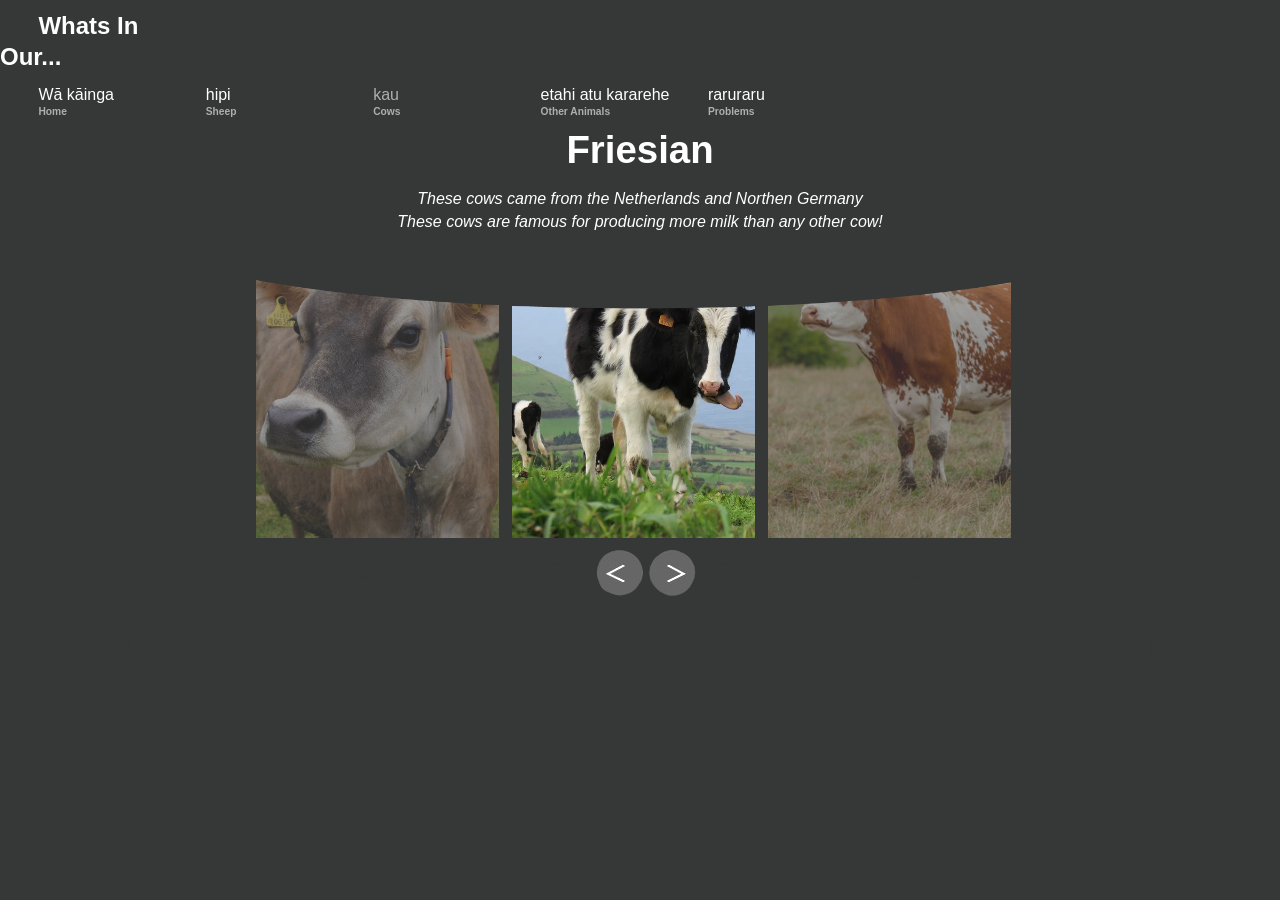
<file: farm/cows.html>
<!DOCTYPE html>
<html lang="en">
  <head>
    <title>What's In Our Farms</title>
	<link rel="stylesheet" href="css/style-sheep.css">
    <meta charset="UTF-8" />
    <meta
      name="description"
      content="Farm-animals"
    />
	
    <meta name="author" content="Jessica Lovell" />
    <meta name="viewport" content="width=device-width, initial-scale=1.0" />
  </head>
  
  
  <body>
  	<nav>
		<h2><a href="../index.html#footer">Whats In Our...</a> <br></h2>
		<div class="nav1">
			<div class="home">
					<a href="index-farm.html">Wā kāinga</a> <br>
					<h3>Home</h3>
			</div>
			<div class="Sheep">
					<a href="index-sheep-3D.html">hipi</a> <br>
					<h3>Sheep</h3>
			</div>
			<div class="cow">
					<a href="cows.html" class="activepage">kau</a> <br>
					<h3>Cows</h3>
			</div>
			<div class="Other">
					<a href="other.html">etahi atu kararehe</a> <br>
					<h3>Other Animals</h3>
			</div>
			
			<div class="kaitiaki">
					<a href="guardian.html">raruraru</a> <br>
					<h3>Problems</h3>
			</div>
		</div>
	</nav>
	
		
	<div class="mobile"> 
		<h2><a href="../index.html#footer"> Whats In Our... </a> </h2>
	</div>
	<div class="dropdown" style="float:right;">
		  <button class="dropbtn">☰</button>
		  <div class="dropdown-content">
			<div class="home">
					<a href="index-farm.html"> Wā kāinga </a> <br>
					<h3>Home</h3>
			</div>
			<div class="Sheep">
					<a href="index-sheep-3D.html">hipi</a> <br>
					<h3>Sheep</h3>
			</div>
			<div class="cow">
					<a href="cows.html "class="activepage">kau</a> 
					<h3>Cows</h3>
			</div>
			<div class="Other">
					<a href="other.html">etahi atu kararehe</a> 
					<h3>Other Animals</h3>
			</div>
			
			<div class="kaitiaki">
					<a href="guardian.html">raruraru</a>
					<h3>Problems</h3>
			</div>
		  </div>
	</div>

	<div class="circles"> 
		<img src="images/circles1.png" alt="circles">
	</div>
	<div class="left-image">
		<img id="left-image" src="images/cow1.jpg" alt="left-image">
		<div class="image-tint"></div>
	</div>
	<div class="middle-image">
		<img id="middle-image" src="images/cow2.webp" alt="middle-image">
	</div>
	<div class="right-image">
		<img id="right-image" src="images/cow3.jpg" alt="right-image">
		<div class="image-tint"></div>
	</div>
	
	<div class="left-arrow" onclick="previousImage()">
		<img id="left-arrow" src="images/button-left.png" alt="left arrow">
	</div>
	
	<div class="right-arrow" onclick="nextImage()">
		<img id="right-arrow" src="images/button-right.png" alt="right arrow">
	</div>
	
	<div class="title"> <h4 id="main-title"> </h4> </div>
	<div class="p">
		<p id="sub-title"> </p> <p id="sub-title2">  </p>
	</div>

	<script src="javascript/cow.js"></script>
   </body>
</html>
</file>
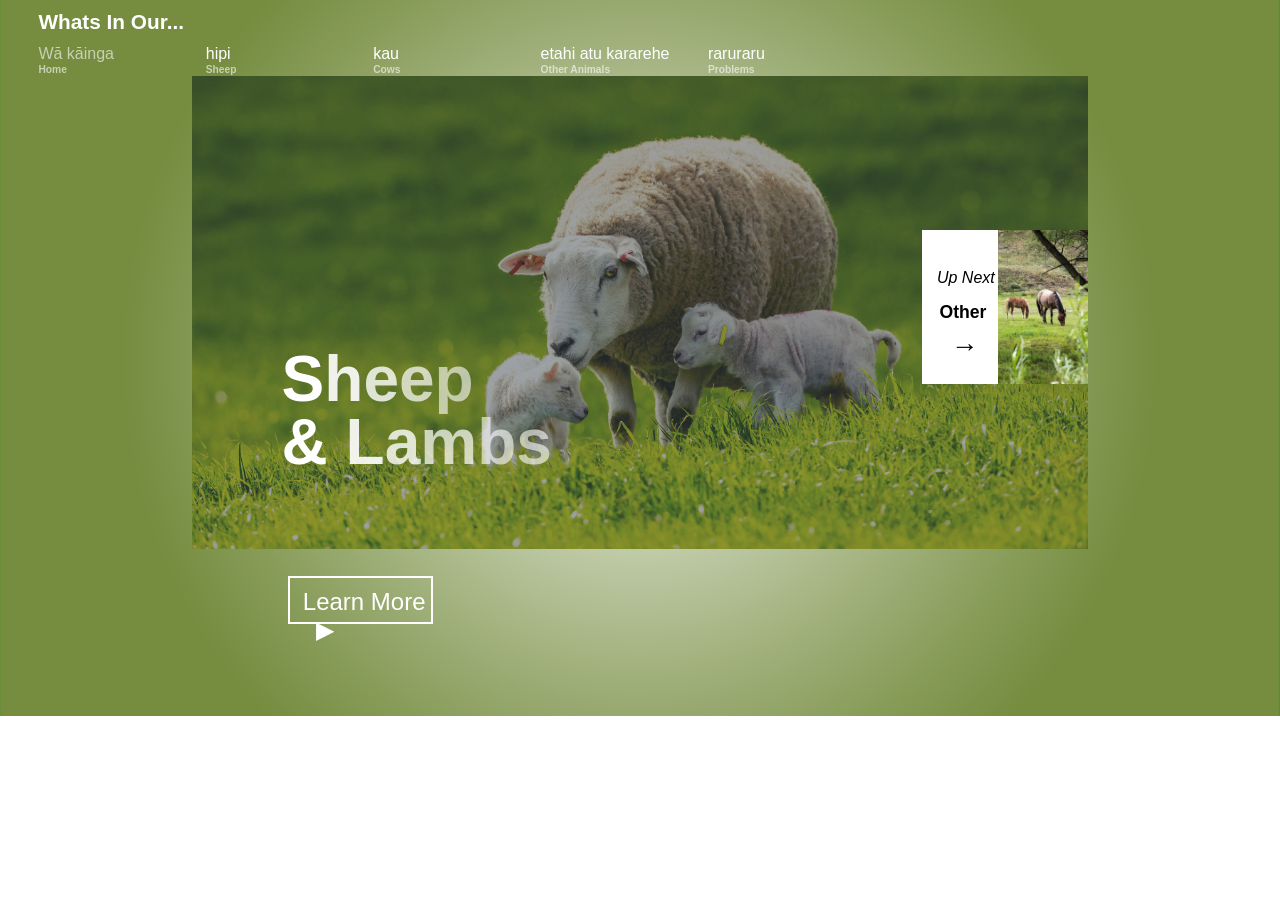
<file: farm/index-farm.html>
<!DOCTYPE html>
<html lang="en">
  <head>
    <title>What's In Our Farms</title>
	<link rel="stylesheet" href="css/style.css">
    <meta charset="UTF-8" />
    <meta
      name="description"
      content="Farm-animals, bird, trees, rivers"
    />
	
    <meta name="author" content="Jessica Lovell" />
    <meta name="viewport" content="width=device-width, initial-scale=1.0" />
  </head>
  
   <body>
  	<nav>
		<div class="what"> <a href="../index.html#footer"> Whats In Our... </a> </div>
		<div class="nav1">
			<div class="home">
					<a href="index-farm.html"class="activepage"> Wā kāinga </a> <br>
					<h5>Home</h5>
			</div>
			<div class="Sheep">
					<a href="index-sheep-3D.html">hipi</a> <br>
					<h5>Sheep</h5>
			</div>
			<div class="cow">
					<a href="cows.html">kau</a> 
					<h5>Cows</h5>
			</div>
			<div class="Other">
					<a href="other.html">etahi atu kararehe</a> 
					<h5>Other Animals</h5>
			</div>
			
			<div class="kaitiaki">
					<a href="guardian.html">raruraru</a>
					<h5>Problems</h5>
			</div>
		</div>
	</nav>
	
	<div class="mobile"> 
		<a href="../index.html#footer"> Whats In Our... </a> 
	</div>
	<div class="dropdown" style="float:right;">
		  <button class="dropbtn">☰</button>
		  <div class="dropdown-content">
			<div class="home">
					<a href="index-farm.html"class="activepage"> Wā kāinga </a> <br>
					<h5>Home</h5>
			</div>
			<div class="Sheep">
					<a href="index-sheep-3D.html">hipi</a> <br>
					<h5>Sheep</h5>
			</div>
			<div class="cow">
					<a href="cows.html">kau</a> 
					<h5>Cows</h5>
			</div>
			<div class="Other">
					<a href="other.html">etahi atu kararehe</a> 
					<h5>Other Animals</h5>
			</div>
			
			<div class="kaitiaki">
					<a href="guardian.html">raruraru</a>
					<h5>Problems</h5>
			</div>
		  </div>
	</div>
   <!-- --------------------BODY------------------ -->
  <body>
  
  <!-- ---------gradients----------- -->
	<div class="gradient-sheep-container">
		<img id="gradient" src="images/gradient-sheep.png" alt="green gradient">
	</div>
	
   <!-- ---------images----------- -->
	<div class="sheep-container">
		<img id="main-image" src="images/sheep.jpg" alt="image of sheep with its lambs">
		<div class="image-tint"></div>
	</div>



	
  <!-- ---------titles----------- -->
  	<div class="h1-container">
		<h1 id= "main-title">  S<o9>h</o9><o8>e</o8><o7>e</o7><o6>p</o6> </h1> 
		<h2 id= "sub-title"> &<o9> L</o9><o8>a</o8><o7>m</o7><o6>bs</o6> </h2>
	</div>

  <!-- ---------box----------- -->

		<div class="learn-box"> 
		<a id="change" href="index-sheep-3D.html">
			<h3> Learn More   &nbsp;   &#9654; </h3>
		</div>
		
	</a>
	
	<div class="next-box"> 
		<p> Up Next </P>
		<h4 id="next-text"> Other </h4>
		
		<div onclick="nextImage()" id="arrow" class="arrow">  &#8594;  </div>
		
	</div>
	<div class="horse-container">
		<img id="next-img" src="images/horse.jpg" alt="image of horses">
	</div>
	
	<script src="javascript/script.js"></script>
  </body>
 </html>
</file>
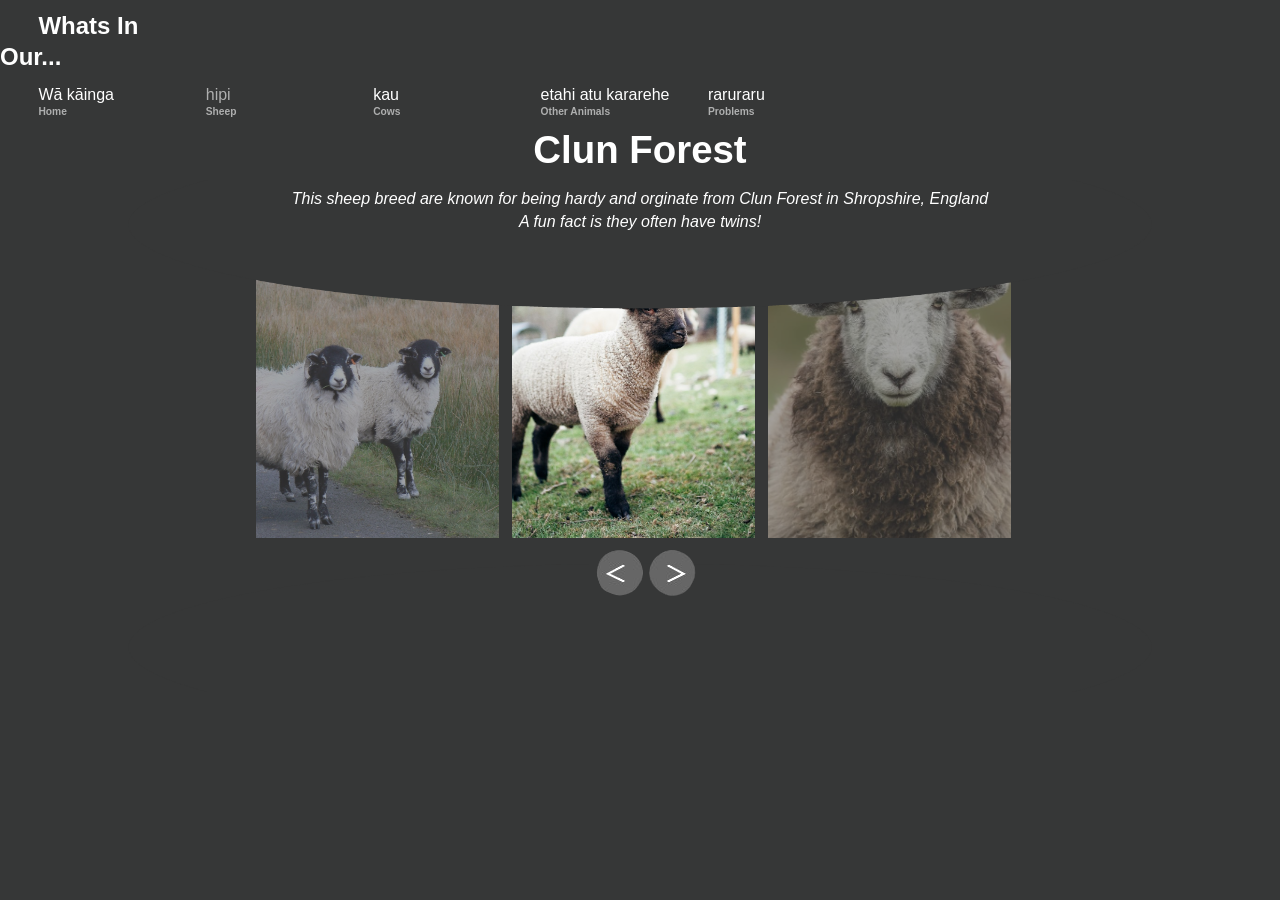
<file: farm/index-sheep-3D.html>
<!DOCTYPE html>
<html lang="en">
  <head>
    <title>What's In Our Farms</title>
	<link rel="stylesheet" href="css/style-sheep.css">
    <meta charset="UTF-8" />
    <meta
      name="description"
      content="Farm-animals"
    />
	
    <meta name="author" content="Jessica Lovell" />
    <meta name="viewport" content="width=device-width, initial-scale=1.0" />
  </head>
  
  
  <body>
  	<nav>
		<h2><a href="../index.html#footer"> Whats In Our... </a> </h2>
		<div class="nav1">
			<div class="home">
					<a href="index-farm.html"> Wā kāinga </a> <br>
					<h3>Home</h3>
			</div>
			<div class="Sheep">
					<a href="index-sheep-3D.html"class="activepage">hipi</a> <br>
					<h3>Sheep</h3>
			</div>
			<div class="cow">
					<a href="cows.html">kau</a> 
					<h3>Cows</h3>
			</div>
			<div class="Other">
					<a href="other.html">etahi atu kararehe</a> 
					<h3>Other Animals</h3>
			</div>
			
			<div class="kaitiaki">
					<a href="guardian.html">raruraru</a>
					<h3>Problems</h3>
			</div>
		</div>
	</nav>
	
	<div class="mobile"> 
		<h2><a href="../index.html#footer"> Whats In Our... </a> </h2>
	</div>
	<div class="dropdown" style="float:right;">
		  <button class="dropbtn">☰</button>
		  <div class="dropdown-content">
			<div class="home">
					<a href="index-farm.html"> Wā kāinga </a> <br>
					<h3>Home</h3>
			</div>
			<div class="Sheep">
					<a href="index-sheep-3D.html"class="activepage">hipi</a> <br>
					<h3>Sheep</h3>
			</div>
			<div class="cow">
					<a href="cows.html">kau</a> 
					<h3>Cows</h3>
			</div>
			<div class="Other">
					<a href="other.html">etahi atu kararehe</a> 
					<h3>Other Animals</h3>
			</div>
			
			<div class="kaitiaki">
					<a href="guardian.html">raruraru</a>
					<h3>Problems</h3>
			</div>
		  </div>
	</div>

	<div class="circles"> 
		<img src="images/circles1.png" alt="circles">
	</div>
	<div class="left-image">
		<img id="left-image" src="images/sheep1.jpg" alt="left-image">
		<div class="image-tint"></div>
	</div>
	<div class="middle-image">
		<img id="middle-image" src="images/sheep2.jpeg" alt="middle-image">
	</div>
	<div class="right-image">
		<img id="right-image" src="images/sheep3.jpg" alt="right-image">
		<div class="image-tint"></div>
	</div>
	
	<div class="left-arrow" onclick="previousImage()">
		<img id="left-arrow" src="images/button-left.png" alt="left arrow">
	</div>
	
	<div class="right-arrow" onclick="nextImage()">
		<img id="right-arrow" src="images/button-right.png" alt="right arrow">
	</div>
	
	<div class="title"> <h4 id="main-title"> Clun Forest Lamb </h4> </div>
	<div class="p">
		<p id="sub-title"> This sheep breed are known for being hardy and orginate from Clun Forest in Shropshire, England. </p> <p id="sub-title2"> A fun fact is they often have twins! </p>
	</div>

	<script src="javascript/scriptsheep.js"></script>
   </body>
</html>
</file>
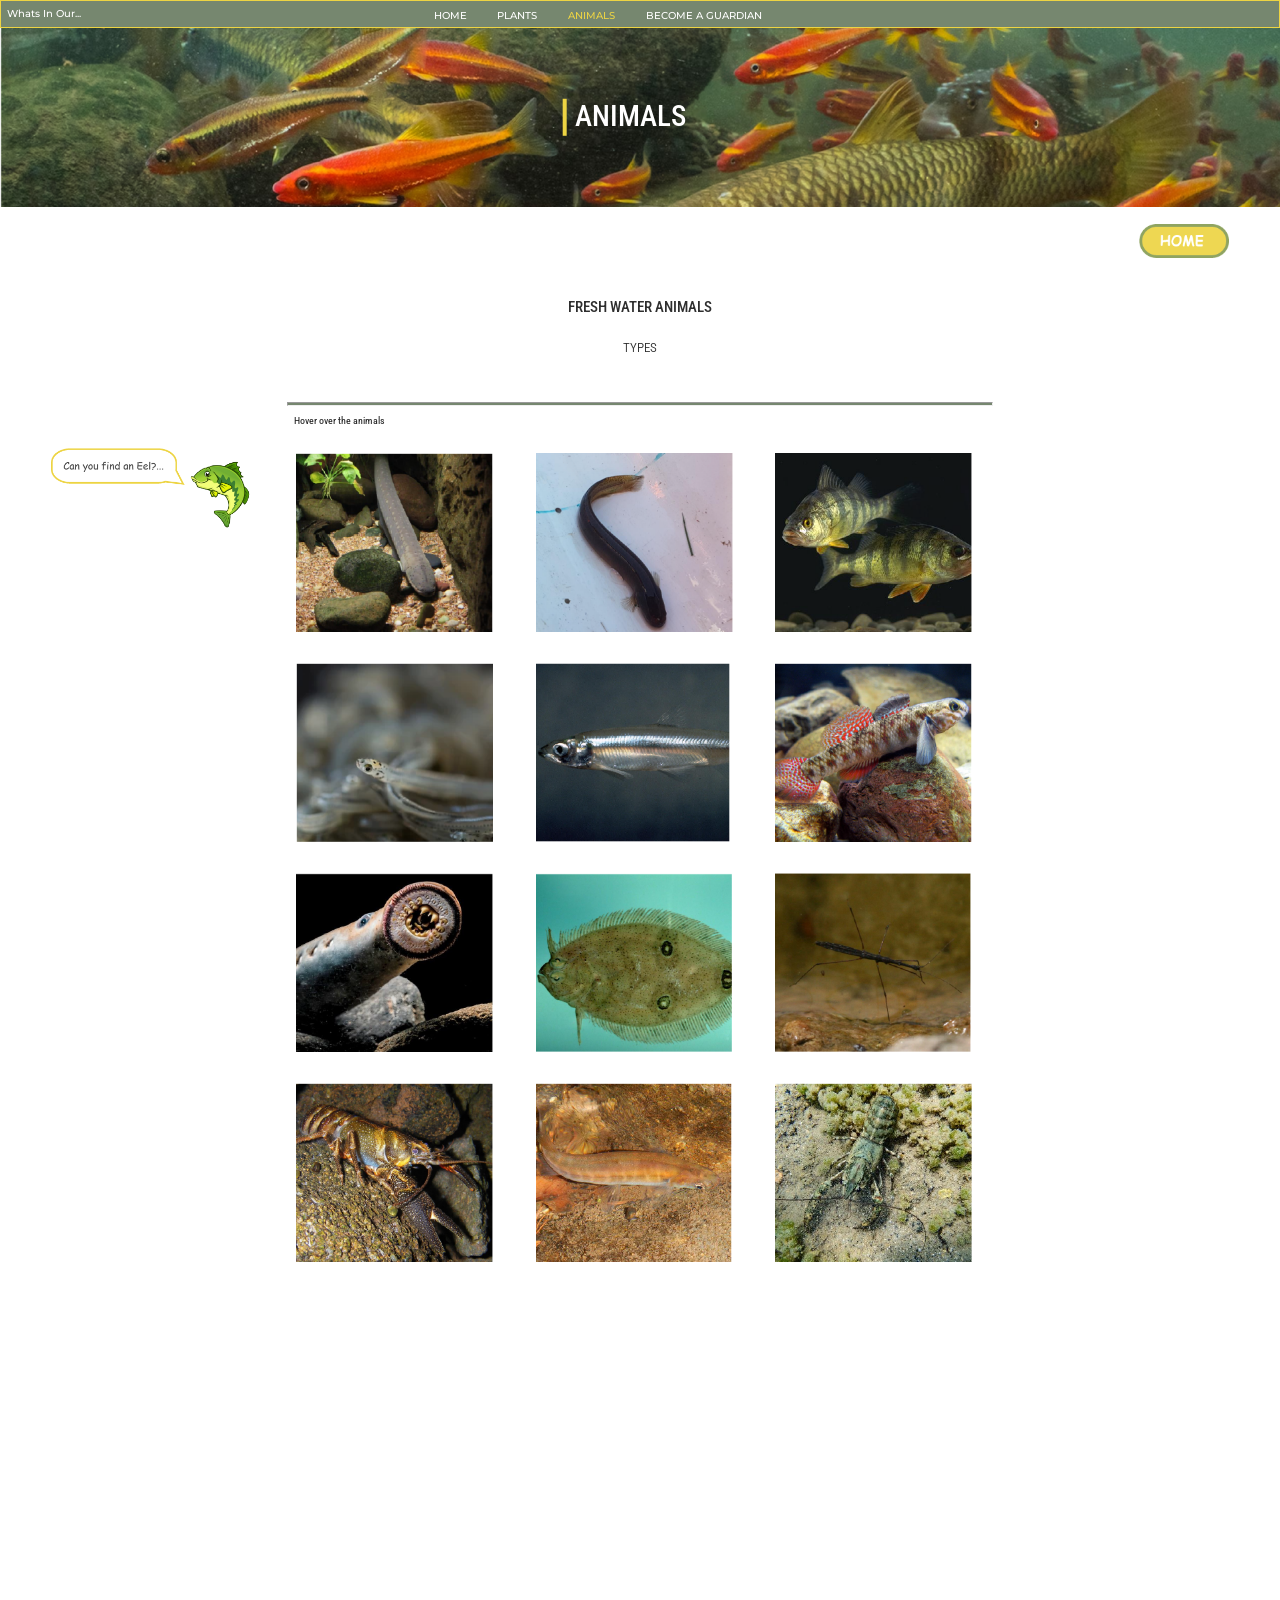
<file: river/animals.html>
<!DOCTYPE html>

<html lang="en">
  <head>
    <title>Animals</title>
	<link rel="stylesheet" href="css/plants.css">
    <meta charset="UTF-8" />
    <meta
      name="description"
      content="This site will tell you all about whats in your local rivers and how you can protect them"
    />
    <meta
      name="keywords"
      content="New Zealand, fish, freshwater life, rivers, guardian"
    />
    <meta name="author" content="Jessica Lovell" />
    <meta name="viewport" content="width=device-width, initial-scale=1.0" />
  </head>
  <body>
     <nav>
      <h3><a href="../index.html#footer"> Whats In Our... </a></h3>
      <div class="navbar">
        <ul class="nav__links">
          <li><a href="index.html">HOME</a></li>
			<li><a href="plants.html">PLANTS</a></li>
			<li><a href="animals.html"class="activepage1">ANIMALS</a></li>
			<li><a href="guardian.html">BECOME A GUARDIAN</a></li>
        </ul>
      </div>
      <h4></h4>
    </nav>
		<header>
			<div class="image-container">
            <img src="images/header/animaledit.png" alt="plants" class="headerimg">
            <div class="overlay-text"><div class="vl"></div<h6>ANIMALS</h6></div></div>
		</header>
		<a href="index.html"><img src="images/header/homebutton.png" alt="index.html" class="center"></a>
		<div class="subtitle">
			<h1>FRESH WATER ANIMALS</h1>
			<h5>TYPES</h5>
			<hr>
			<div class= "text1"> Hover over the animals
			</div>
		</div>
				<img src="images/animals/game2.png" class="game">
<div class="grid">
	<div class="image-container">
		<img src="images/animals/edit1.png" alt="Image 1">
			<div class="image-overlay">
				<h2>COMMON NAME:</h2> <p> Eel</p>  
				<h2>MAORI NAME:</h2> <p> Tuna </p> 
				<h2>COOL FACTS:</h2> <p> Eels actually have</p> <h6>terrible eyesight</h6><p> you found me! :) </p>
			</div>
	</div>
	<div class="image-container">
		<img src="images/animals/edit2.png" alt="Image 2">
			<div class="image-overlay">
				<h2>COMMON NAME:</h2> <p> Mudfish </p>  
				<h2>MAORI NAME:</h2> <p> hauhau </p> 
				<h2>COOL FACTS:</h2> <p> Some mudfish have</p> <h6>gold flecks along its body </h6>
			</div>
	</div>
	<div class="image-container">
		<img src="images/animals/edit3.png" alt="Image 3">
			<div class="image-overlay">
				<h2>COMMON NAME:</h2> <p> Perch </p>  
				<h2>MAORI NAME:</h2> <p> Pūaihakarua </p> 
				<h2>COOL FACTS:</h2> <p> Female Perch tend to</p> <h6>live longer, grow faster and bigger! </h6>
			</div>
	</div>
	<div class="image-container">
		<img src="images/animals/edit4.png" alt="Image 4">
			<div class="image-overlay">
 				<h2>COMMON NAME:</h2> <p> Whitebait </p>  
				<h2>MAORI NAME:</h2> <p> Inanga </p> 
				<h2>COOL FACTS:</h2> <p> Whitebait are known </p> <h6>to be a delicacy in New Zealand </h6>
			</div>
	</div>
		<div class="image-container">
		<img src="images/animals/edit5.png" alt="Image 5">
			<div class="image-overlay">
				<h2>COMMON NAME:</h2> <p> Smelt </p>  
				<h2>MAORI NAME:</h2> <p> Toitoi</p> 
				<h2>COOL FACTS:</h2> <p> Smelt fish when eaten</p> <h6>provide lots of health benefits  </h6>
			</div>
	</div>
	<div class="image-container">
		<img src="images/animals/edit6.png" alt="Image 6">
			<div class="image-overlay">
				<h2>COMMON NAME:</h2> <p> Bullies </p>  
				<h2>MAORI NAME:</h2> <p> Pōrohe </p> 
				<h2>COOL FACTS:</h2> <p> Bullies are very good</p> <h6>at camouflaging and only seen when moving quickly in shallow waters </h6>
			</div>
	</div>
	<div class="image-container">
		<img src="images/animals/edit7.png" alt="Image 7">
			<div class="image-overlay">
				<h2>COMMON NAME:</h2> <p> Lamprey </p>  
				<h2>MAORI NAME:</h2> <p> Piharau </p> 
				<h2>COOL FACTS:</h2> <p> Lamprey's have no jaw</p> <h6>or any other bone structure as they are made mostly of cartilage</h6>
			</div>
	</div>
	<div class="image-container">
		<img src="images/animals/edit8.png" alt="Image 8">
			<div class="image-overlay">
				<h2>COMMON NAME:</h2> <p> Flounder </p>  
				<h2>MAORI NAME:</h2> <p> Patiki </p> 
				<h2>COOL FACTS:</h2> <p>Flounder have a flat</p> <h6>body which allows them to blend in with the river floor</h6>
			</div>
	</div>
			<div class="image-container">
		<img src="images/animals/edit9.png" alt="Image 9">
			<div class="image-overlay">
				<h2>COMMON NAME:</h2> <p> Hydrometra </p>  
				<h2>MAORI NAME:</h2> <p> none </p> 
				<h2>COOL FACTS:</h2> <p>They have velvety hairs </p> <h6>on their feet allowing them to glide on water</h6>
			</div>
	</div>
	<div class="image-container">
		<img src="images/animals/edit10.png" alt="Image 10">
			<div class="image-overlay">
				<h2>COMMON NAME:</h2> <p> Crayfish </p>  
				<h2>MAORI NAME:</h2> <p> Kōura </p> 
				<h2>COOL FACTS:</h2> <p>Crayfish can't walk </p> <h6>backwards</h6>
			</div>
	</div>
	<div class="image-container">
		<img src="images/animals/edit11.png" alt="Image 11">
			<div class="image-overlay">
				<h2>COMMON NAME:</h2> <p> Cockabully </p>  
				<h2>MAORI NAME:</h2> <p> Giant kōkopu </p> 
				<h2>COOL FACTS:</h2> <p>The oldest Giant kōkopu</p> <h6>lived to be between 21-27 years old</h6>
			</div>
	</div>
	<div class="image-container">
		<img src="images/animals/edit12.png" alt="Image 12">
			<div class="image-overlay">
				<h2>COMMON NAME:</h2> <p>Paranephrops </p>  
				<h2>MAORI NAME:</h2> <p> Kōura </p> 
				<h2>COOL FACTS:</h2> <p>They often wave</p> <h6>their claws</h6>
			</div>
	</div>
</div>

  </body>
</html>
</file>
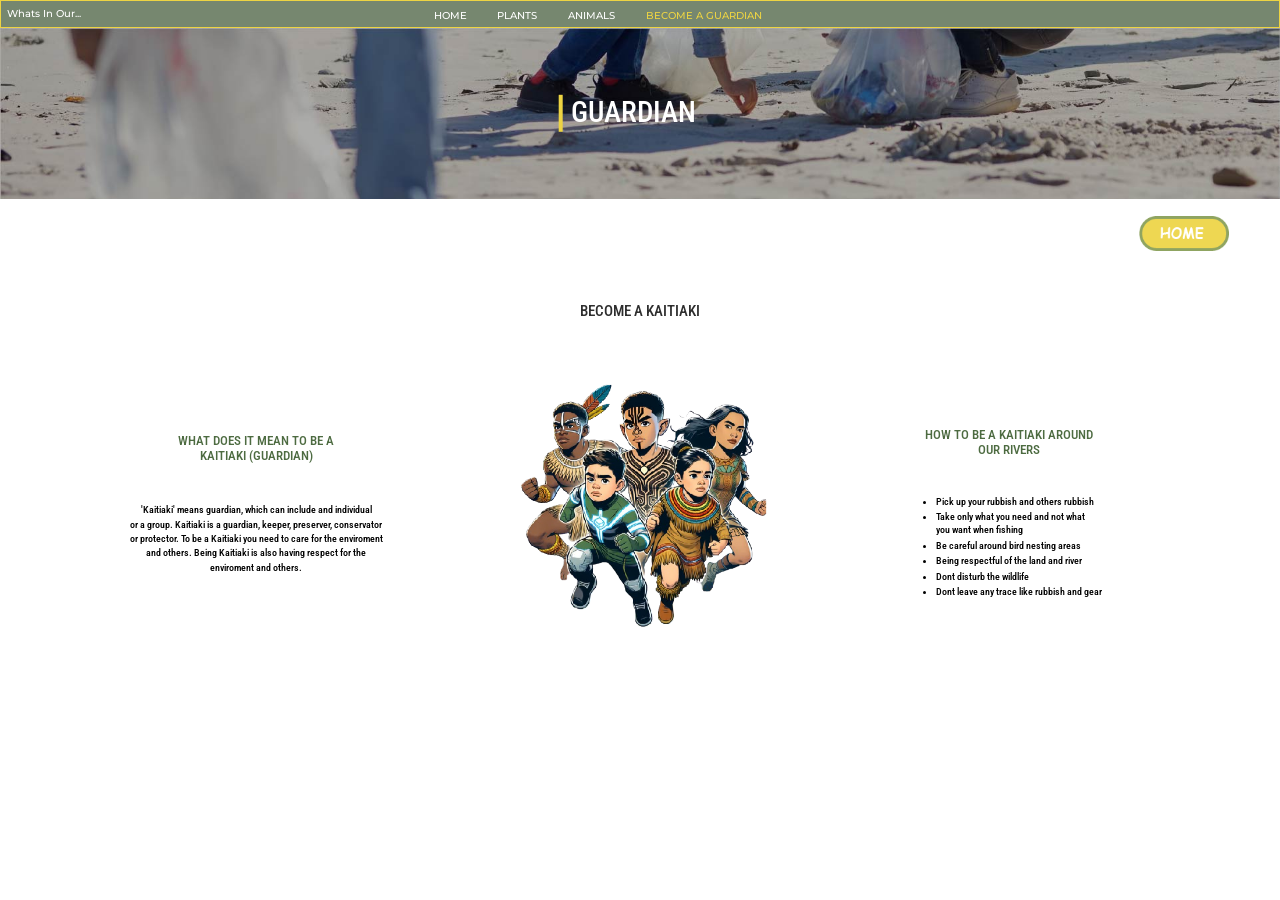
<file: river/guardian.html>
<!DOCTYPE html>

<html lang="en">
  <head>
    <title>Guardian</title>
	<link rel="stylesheet" href="css/guardian.css">
    <meta charset="UTF-8" />
    <meta
      name="description"
      content="This site will tell you all about whats in your local rivers and how you can protect them"
    />
    <meta
      name="keywords"
      content="New Zealand, fish, freshwater life, rivers, guardian"
    />
    <meta name="author" content="Jessica Lovell" />
    <meta name="viewport" content="width=device-width, initial-scale=1.0" />
  </head>
  <body>
     <nav>
      <h3><a href="../index.html#footer"> Whats In Our... </a></h3>
      <div class="navbar">
        <ul class="nav__links">
          <li><a href="index.html">HOME</a></li>
			<li><a href="plants.html">PLANTS</a></li>
			<li><a href="animals.html">ANIMALS</a></li>
			<li><a href="guardian.html"class="activepage">BECOME A GUARDIAN</a></li>
        </ul>
      </div>
      <h4></h4>
    </nav>
		<header>
			<div class="image-container">
            <img src="images/header/guardian2edit.jpg" alt="plants" class="headerimg3">
            <div class="overlay-text"><div class="vl"></div<h6>GUARDIAN</h6></div></div>
		</header>
			<a href="index.html"><img src="images/header/homebutton.png" alt="index.html" class="center"></a>
	<div id="subtitle">
        <h1>BECOME A KAITIAKI</h1>
     </div>
	 <div class= "entire">
		<div class= "left">
		<h2>WHAT DOES IT MEAN TO BE A <br> KAITIAKI (GUARDIAN) </h2>
		<p>'Kaitiaki' means guardian, which can include and individual <br> or a group. Kaitiaki is a  guardian, keeper, preserver, conservator 
				<br> or protector. To be a Kaitiaki you need to care for the enviroment <br> and others. Being Kaitiaki is also having respect for 
				the <br> enviroment and others.</p>
	
		</div>
		<div class= "middle">
	
			<img src="images/become a guardian/image1.png" alt="guaridans" class="img">
	
		</div>
		<div class= "right">
			<h6>HOW TO BE A KAITIAKI AROUND <br> OUR RIVERS </h6>
				<ul class="list">
					<li>Pick up your rubbish and others rubbish</li>
					<li>Take only what you need and not what <br> you want when fishing</li>
					<li>Be careful around bird nesting areas</li>
					<li>Being respectful of the land and river </li> 
					<li> Dont disturb the wildlife </li> 
					<li> Dont leave any trace like rubbish and gear </li>
				</ul>
	
	
		</div>
	</div>
</file>
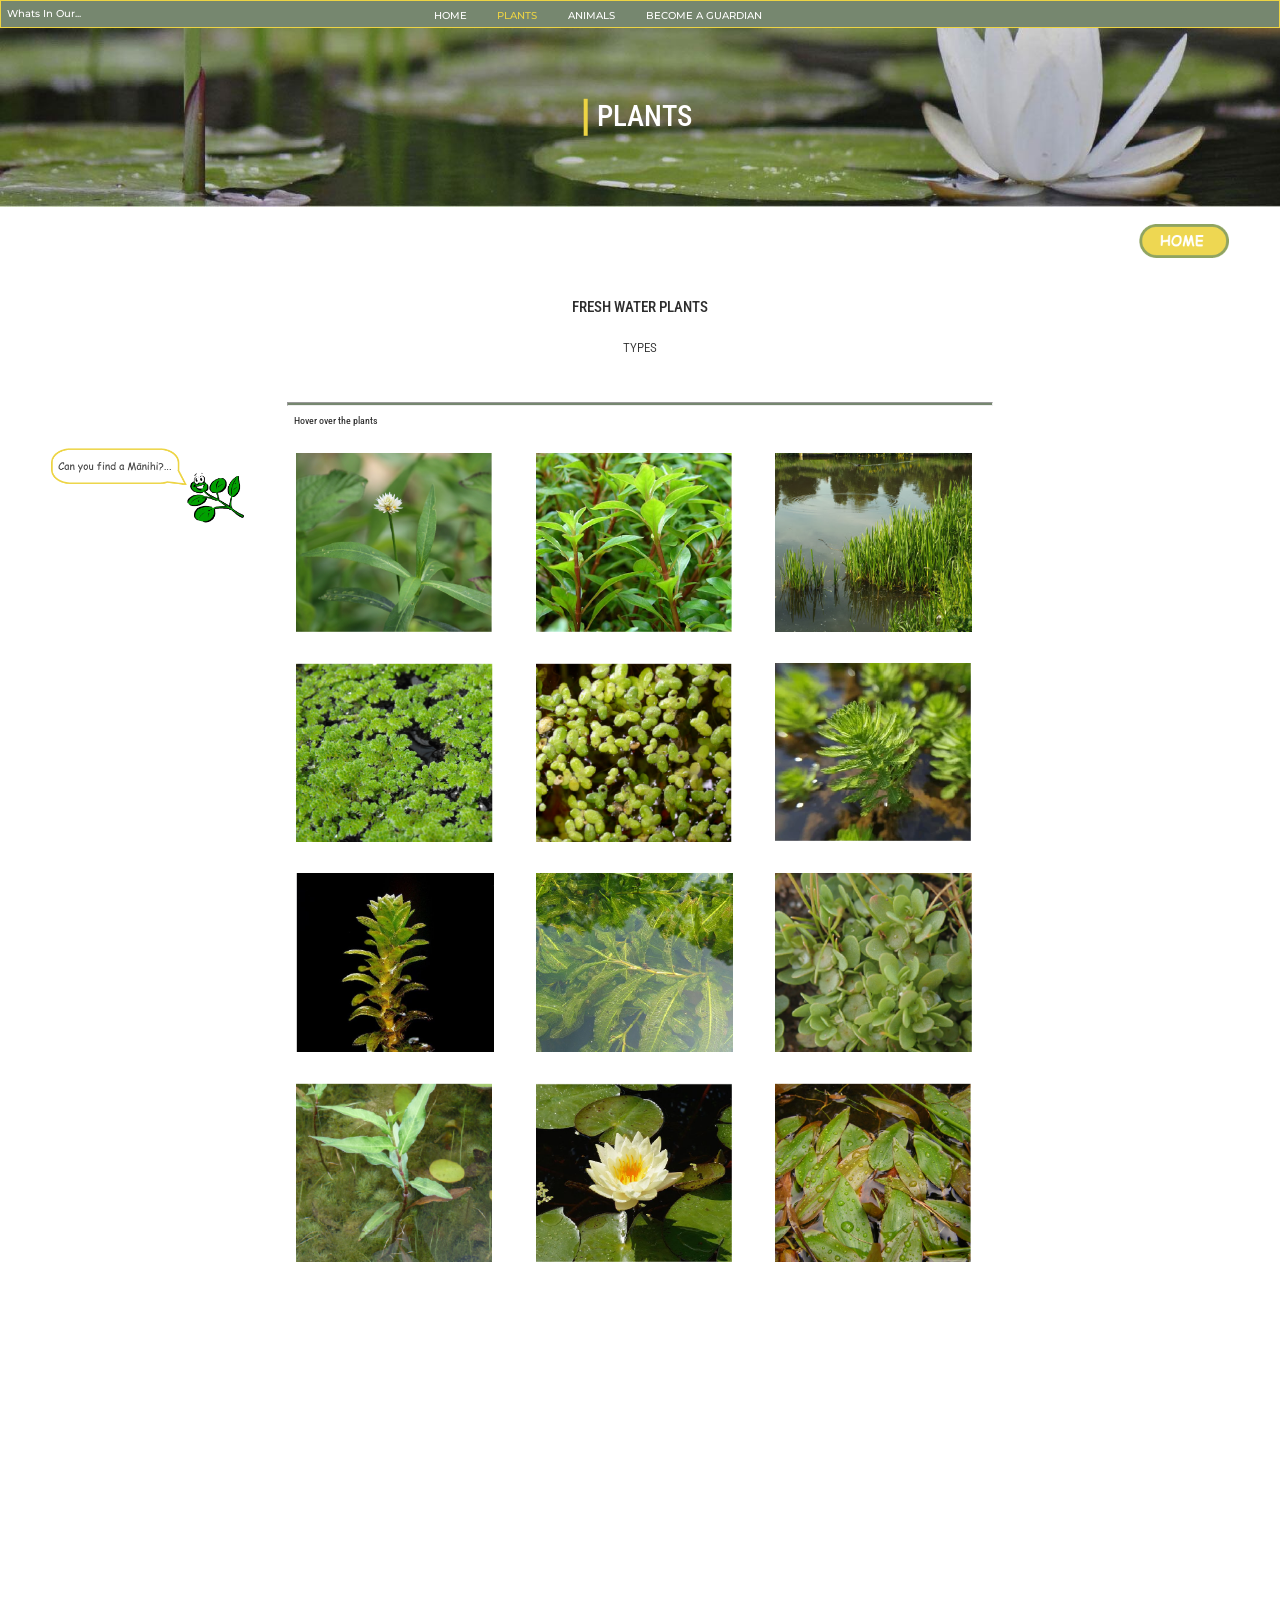
<file: river/plants.html>
<!DOCTYPE html>

<html lang="en">
  <head>
    <title>Plants</title>
	<link rel="stylesheet" href="css/plants.css">
    <meta charset="UTF-8" />
    <meta
      name="description"
      content="This site will tell you all about whats in your local rivers and how you can protect them"
    />
    <meta
      name="keywords"
      content="New Zealand, fish, freshwater life, rivers, guardian"
    />
    <meta name="author" content="Jessica Lovell" />
    <meta name="viewport" content="width=device-width, initial-scale=1.0" />
  </head>
  <body>
     <nav>
      <h3><a href="../index.html#footer"> Whats In Our... </a></h3>
      <div class="navbar">
        <ul class="nav__links">
          <li><a href="index.html">HOME</a></li>
			<li><a href="plants.html" class="activepage">PLANTS</a></li>
			<li><a href="animals.html">ANIMALS</a></li>
			<li><a href="guardian.html">BECOME A GUARDIAN</a></li>
        </ul>
      </div>
      <h4> </h4>
    </nav>
		<header>
			<div class="image-container">
            <img src="images/header/plantheader9.jpg" alt="plants" class="headerimg">
            <div class="overlay-text"><div class="vl"></div<h6>PLANTS</h6></div></div></div>
		</header>
	
	<a href="index.html"><img src="images/header/homebutton.png" alt="index.html" class="center"></a>
	
		<div class="subtitle">
			<h1>FRESH WATER PLANTS</h1>
			<h5>TYPES</h5>
			<hr>
			<div class= "text1"> Hover over the plants
			</div>
		</div>
		<img src="images/plants/game1.png" class="game" alt="game">
<div class="grid">
	<div class="image-container">
		<img src="images/plants/edit1.png" alt="Image 1">
			<div class="image-overlay">
				<h2>COMMON NAME:</h2> <p> Alligator weed </p>  
				<h2>MAORI NAME:</h2> <p> Rākau Pākeha </p> 
				<h2>COOL FACTS:</h2> <p> One of the worlds</p> <h6>most damaging weed</h6>
			</div>
	</div>
	<div class="image-container">
		<img src="images/plants/edit2.png" alt="Image 2">
			<div class="image-overlay">
				<h2>COMMON NAME:</h2> <p> Ludwigia palustris  </p>  
				<h2>MAORI NAME:</h2> <p> none </p> 
				<h2>COOL FACTS:</h2> <p> This plant is also</p> <h6>known as the sleeper weed in other countries</h6>
			</div>
	</div>
	<div class="image-container">
		<img src="images/plants/edit3.png" alt="Image 3">
			<div class="image-overlay">
				<h2>COMMON NAME:</h2> <p> glyceria maxima</p>  
				<h2>MAORI NAME:</h2> <p> Rākau Pākeha </p> 
				<h2>COOL FACTS:</h2> <p> This plant forms</p> <h6>dense floating mats on still water</h6>
			</div>
	</div>
	<div class="image-container">
		<img src="images/plants/edit4.png" alt="Image 4">
			<div class="image-overlay">
				<h2>COMMON NAME:</h2> <p> Waterfern </p>  
				<h2>MAORI NAME:</h2> <p> mātātā </p> 
				<h2>COOL FACTS:</h2> <p> it is a damaging</p> <h6>plant and is banned from being sold</h6>
			</div>
	</div>
		<div class="image-container">
		<img src="images/plants/edit5.png" alt="Image 5">
			<div class="image-overlay">
				<h2>COMMON NAME:</h2> <p> Duckweed </p>  
				<h2>MAORI NAME:</h2> <p> kārearea </p> 
				<h2>COOL FACTS:</h2> <p> Smallest flowering plant</p> <h6>known at the moment</h6>
			</div>
	</div>
	<div class="image-container">
		<img src="images/plants/edit6.png" alt="Image 6">
			<div class="image-overlay">
				<h2>COMMON NAME:</h2> <p> Water milfoil  </p>  
				<h2>MAORI NAME:</h2> <p> none </p> 
				<h2>COOL FACTS:</h2> <p> Water milfoil is</p> <h6>native to New Zealand </h6>
			</div>
	</div>
	<div class="image-container">
		<img src="images/plants/edit7.png" alt="Image 7">
			<div class="image-overlay">
				<h2>COMMON NAME:</h2> <p> Elodea Michx </p>  
				<h2>MAORI NAME:</h2> <p> none </p> 
				<h2>COOL FACTS:</h2> <p> They are mostly </p> <h6>submerged unless blomming </h6>
			</div>
	</div>
	<div class="image-container">
		<img src="images/plants/edit8.png" alt="Image 8">
			<div class="image-overlay">
				<h2>COMMON NAME:</h2> <p> Potamogeton </p>  
				<h2>MAORI NAME:</h2> <p>  Mānahi </p> 
				<h2>COOL FACTS:</h2> <p> This plant plays</p> <h6>an important role in the food chain</h6>  <p> you found me! :) </p>
			</div>
	</div>
			<div class="image-container">
		<img src="images/plants/edit9.png" alt="Image 9">
			<div class="image-overlay">
				<h2>COMMON NAME:</h2> <p> Elatine </p>  
				<h2>MAORI NAME:</h2> <p> none </p> 
				<h2>COOL FACTS:</h2> <p> This plant tends</p> <h6>to mat together as they grow</h6>
			</div>
	</div>
	<div class="image-container">
		<img src="images/plants/edit10.png" alt="Image 10">
			<div class="image-overlay">
				<h2>COMMON NAME:</h2> <p> slender knotweed </p>  
				<h2>MAORI NAME:</h2> <p> none </p> 
				<h2>COOL FACTS:</h2> <p> This plant flowers</p> <h6>and becomes and pink flower</h6>
			</div>
	</div>
	<div class="image-container">
		<img src="images/plants/edit11.png" alt="Image 11">
			<div class="image-overlay">
				<h2>COMMON NAME:</h2> <p> White Water lily </p>  
				<h2>MAORI NAME:</h2> <p> Putiputi mānu wai </p> 
				<h2>COOL FACTS:</h2> <p> Incest use this</p> <h6>plant as a resting spot/landing spot</h6>
			</div>
	</div>
	<div class="image-container">
		<img src="images/plants/edit12.png" alt="Image 12">
			<div class="image-overlay">
				<h2>COMMON NAME:</h2> <p> Red Pondweed </p>  
				<h2>MAORI NAME:</h2> <p> Rērēwai </p> 
				<h2>COOL FACTS:</h2> <p> This is a special</p> <h6>plant becuase it cleans the water</h6>
			</div>
	</div>
</div>

  </body>
</html>
</file>
<file: farm/css/style-sheep.css>
* {
 margin: 0;
 padding: 0;
}

body {
	background-color: #363737;
}

body::-webkit-scrollbar {
  display: none;  
}
body {
	padding: 0;
	margin: 0;
	font-family: 'Ubuntu', sans-serif;
	overflow-x: hidden;
}



/*-----------------------------nav------------------------------*/
nav {
	padding-bottom: 2vw;
	background: transparent;
	position: fixed;
	top: 0;
	width: 100%;
	z-index: 10;
}
.activepage {
	opacity: 0.6;
}
.nav1 {
	justify-content: space-around;
    display: inline-grid;
    grid-template-columns: 1fr 1fr 1fr 1fr 1fr;
}

.dropdown {
	display:none;
}

.mobile {
	display:none;
}

/*-----------------------------texts---------------------------*/

 a  {
	font-family: Arial, Tahoma, Serif;
	color: #ffffff;
	padding-left: 3vw;
	text-decoration: none;
	line-height: 1.3;
	z-index: 100vw;
}

h3 {
	font-family: Arial, Tahoma, Serif;
	color: #ffffff;
	text-decoration: none;
	padding-left: 3vw;
	font-size:0.8vw;
	opacity: 0.6;
}
h2 {
	padding-top: 0.8vw;
	padding-right:87vw;
	padding-bottom: 1vw;
	font-family: Arial, Tahoma, Serif;
	color: #ffffff;
}

hr {
	border:0.3px solid white;
	opacity: 0.6;
	position: fixed;
	top: 8vw;
	width: 100%;
	z-index: 10;
}

h4 {
	display: flex;
	align-items: center;
	justify-content: center;
	padding-top: 10vw;
	position: relative;
	color: white;
	font-size: 2.4rem;
	z-index: 2; 
	margin: 0;	
} 

p {
	display: flex;
	align-items: center;
	justify-content: center;
	padding-top: 1.4vw;
	position: relative;
	color: white;
	font-size: 1rem;
	z-index: 2; 
	margin: 0;
	font-weight:1;
	font-style: italic;
}
.p p {
    margin-top: 0;
    margin-bottom: -1vw; 
}
/*-------------------------------------images---------------------------*/

.circles {
	z-index: 1;
	width: 80vw;
	height: 40vw;
	position: fixed;
    left: 10vw;
	top: 20%;
	overflow: hidden;
	
}

.circles img {
	width:100%;
	height: 100%;
	object-fit: cover; 
}

.left-image {
	position: fixed;
	top:17vw;
	left:20vw;
	width: 19vw;
	height:25vw;
	overflow: hidden;
}

.left-image img {
	width: 100%;
	height:100%;
	object-fit: cover; 
}

.middle-image {
	position: fixed;
	top:17vw;
	left:40vw;
	width: 19vw;
	height:25vw;
	overflow: hidden;
}

.middle-image img {
	width: 100%;
	height:100%;
	object-fit: cover; 
}

.right-image {
	position: fixed;
	top:17vw;
	left:60vw;
	width: 19vw;
	height:25vw;
	overflow: hidden;
}

.right-image img {
	width: 100%;
	height:100%;
	object-fit: cover; 
}

.image-tint {
	top: 0;
	left: 0;
	position: absolute;
	width: 100%;
	height: 100%;
    background-color: rgba(80, 80, 80, 0.5);
	z-index: 2; 
}

/*---------------------------------arrows-------------------------------------*/

.right-arrow {
	position: fixed;
	left: 50vw;
	top: 42vw;
	z-index: 3; 
	cursor: pointer;
}
.left-arrow {
	position: fixed;
	left: 46vw;
	top: 42vw;
	z-index: 3; 
	cursor: pointer;
}


/*------------------media queries-----------------------*/

@media screen and (max-width: 600px) {
	
	/*-----------------nav----------------------*/
	
	nav {
		display:none;
	}
	.mobile {
		display:block;
		float: left;
		z-index: 300;
		position:fixed;
	}
	
	.mobile a {
		padding-left: 3vw;
		padding-top:2vw;
		padding-bottom: 0.8vw;
		font-family: Arial, Tahoma, Serif;
		color: #ffffff;
		display: block;
		font-size: 1.3rem;
		text-decoration: none;
		font-style: normal;
		font-weight: bold;
		z-index:600;
	}
	
	
	.dropdown {
		display:block;

	}
	.dropbtn {
	  background-color: #363737;
	  color: white;
	  padding-right: 2vw;
	  padding-top: 1vw;
	  font-size: 6vw;
	  border: none;
	  cursor: pointer;
	}

	.dropdown {
	  position: relative;
	  display: inline-block;
	}

	.dropdown-content {
	  display: none;
	  position: absolute;
	  right:0;
	  background-color: #f9f9f9;
	  min-width: 16px;
	  box-shadow: 0px 8px 16px 0px rgba(0,0,0,0.2);
	  z-index: 3;
	}

	.dropdown-content a {
	  color: black;
	  padding: 1vw 16px;
	  text-decoration: none;
	  display: block;
	}

	.dropdown-content a:hover {background-color: #f1f1f1; display:block;}

	.dropdown:hover .dropdown-content {
	  display: block;
	}
	
	.hover:hover {
	  display: block;
	}

	.dropdown:hover .dropbtn {
	  background-color: #363737;
	}
	

	h2 {
		padding-top:2vw;
	    padding-right:10vw;
		padding-bottom: 2vw;
	}


	
	.p {
		padding-left: 15vw;
		padding-right: 5vw;
		padding-top: 0vh;
		color: white;
		font-size: 0.9rem;
		z-index: 2; 
	}
	.p p {
		text-align:center;
		margin-top: 0;
		margin-bottom: 0vw;
		margin-left:-9vw;
	}
	
	.title {
		position:relative;
		z-index:3;
		transform: translate(-19vw, -2vw);
		width: 100vw;
	}
	
	.title h4 {
		text-align: center;
		padding-top: 20vh;
		padding-left: 46vw;
		font-size: 1.5rem;
	}
	
	.right-arrow {
		left: 53vw;
		top:80vh;
	}
	.left-arrow {
		left: 35vw;
		top: 80vh;
	}
	
	.circles {
		width: 160vw;
		height: 72vh;
		left: -25vw;
		top: 21vh;
	}

	.circles img {
		width:100%;
		height: 100%;
		object-fit: cover; 
	}

	.left-image {
		position: fixed;
		top:35vh;
		left:-40vw;
		width: 60vw;
		height:80vw;
		overflow: hidden;
	}

	.left-image img {
		width: 100%;
		height:100%;
		object-fit: cover; 
	}

	.middle-image {
		position: fixed;
		top:35vh;
		left:25vw;
		width: 50vw;
		height:80vw;
		overflow: hidden;
	}

	.middle-image img {
		width: 100%;
		height:100%;
		object-fit: cover; 
	}

	.right-image {
		position: fixed;
		top:40vh;
		left:80vw;
		width: 60vw;
		height:80vw;
		overflow: hidden;
	}

	.right-image img {
		width: 100%;
		height:100%;
		object-fit: cover; 
	}

	.image-tint {
		top: 0;
		left: 0;
		position: absolute;
		width: 100%;
		height: 100%;
		background-color: rgba(80, 80, 80, 0.5);
		z-index: 2; 
	}
	.nav1 {
		justify-content: space-around;
		display: inline-grid;
		grid-template-columns: 0.5fr 1fr 1fr 1fr 1fr;
	}
	
}
</file>
<file: farm/css/style.css>
body::-webkit-scrollbar {
  display: none;  
}

body {
	padding: 0;
	margin: 0;
	font-family: 'Ubuntu', sans-serif;
	overflow-x: hidden;
}



/*-----------------------------nav------------------------------*/
nav {
	padding-bottom: 2vw;
	background: transparent;
	position: fixed;
	top: 0;
	width: 100%;
	z-index: 10;
}
.activepage {
	opacity: 0.6;
}
.nav1 {
	justify-content: space-around;
    display: inline-grid;
    grid-template-columns: 1fr 1fr 1fr 1fr 1fr;
}

.dropdown {
	display:none;
}

.mobile {
	display:none;
}

/*-------------------------------gradient-----------------------------*/ 

.gradient-sheep-container {
	width:100vw;
	position: relative;
    display: inline-block; 
}

.gradient-sheep-container img {
	width:100%;
}

/*-------------------------------images-----------------------------*/ 

.sheep-container {
	z-index: 1;
	width: 70vw;
	height:37vw;
	align-items: center;
	position: absolute;
	top: 5.9vw;
    left: 15vw;
	overflow: hidden;
}

.sheep-container img {
	width: 100%;
	height:100%;
	object-fit: cover; 
}

.image-tint {
	top: 0;
	left: 0;
	position: absolute;
	width: 100%;
	height: 100%;
    background-color: rgba(60, 70, 80, 0.5);
	z-index: 2; 
}

/* ------------------Opacity Text------------------------*/ 

o9 {
	opacity: 0.9;
}
o8 {
	opacity: 0.8;
}
o7 {
	opacity: 0.7;
}
o6 {
	opacity: 0.6;
}
o5 {
	opacity: 0.5;
}
o4 {
	opacity: 0.4;
}
/*---------------------------------------------------------*/


h1 {
	position: absolute;
	top: 38%;
	left: 22vw;
	color: white;
	font-size: 4rem;
	z-index: 3; 
	margin: 0;	
} 

h2 {
	position: absolute;
	top: 45%;
	left: 22vw;
	color: white;
	font-size: 4rem;
	z-index: 3; 
	margin: 0;	
	position: absolute;
} 

h3 {
	position: absolute;
	top:0.8vw;
	left:1vw;
	color: white;
	font-size: 1.5rem;
	z-index: 3; 
	margin: 0;
	font-weight:1;
}

h4 {
	position: absolute;
	top:5.6vw;
	left:1.4vw;
	color: black;
	font-size: 1.1rem;
	z-index: 3; 
	margin: 0;
}

p {
	position: absolute;
	top:3vw;
	left:1.2vw;
	color: black;
	font-size: 1rem;
	z-index: 3; 
	margin: 0;
	font-weight:1;
	font-style: italic;
}


.learn a {
	position: absolute;
	color: white;
	font-size: 1.3rem;
	text-decoration: none;
	font-style: italic;
} 



/*-----------------------------texts---------------------------*/

h5 {
	font-family: Arial, Tahoma, Serif;
	color: #ffffff;
	text-decoration: none;
	padding-left: 3vw;
	font-size:0.8vw;
	opacity: 0.6;
	margin-top: -0.1vw;
}
.what a {
	padding-left: 3vw;
	padding-top:0.8vw;
	padding-right:80vw;
	padding-bottom: 0.8vw;
	font-family: Arial, Tahoma, Serif;
	color: #ffffff;
	display: block;
	font-size: 1.3rem;
	text-decoration: none;
	font-style: normal;
	font-weight: bold;
}

.nav1 a {
	padding-top: 1.8vw;
	padding-bottom: 1vw;
	font-family: Arial, Tahoma, Serif;
	color: #ffffff;
	padding-left: 3vw;
	text-decoration: none;
	line-height: 1.3;
}



.arrow {
	position: absolute;
	top:7.8vw;
	left:2.3vw;
	color: black;
	font-size: 1.7rem;
	z-index: 3; 
	margin: 0;
	font-weight:1;
	cursor: pointer;
}

/*------------------------------------------------------*/

.learn-box {
	position: absolute;
	top:64vh;
	left:22.5vw;
	width: 11vw;
	height: 3.4vw;
	border: 2px solid white;
	z-index: 3;
}

.next-box {
	position: absolute;
	top:18vw;
	left:72vw;
	width: 13vw;
	height: 12vw;
	background-color: white;
	z-index: 3;
}

.horse-container {
	position: absolute;
	top:18vw;
	left:78vw;
	z-index: 3;
	overflow: hidden;
	width: 7vw;
}
.horse-container img {
	height: 12vw;
	width: 100%;
	object-fit: cover;
}

/*------------------media queries-----------------------*/

@media screen and (max-width: 600px) {
	
	
	nav {
		display:none;
	}
	
	.mobile {
		display:block;
		float: left;
		position:fixed;
		z-index: 4;
	}
	
	.mobile a {
		padding-left: 3vw;
		padding-top:2vw;
		padding-bottom: 0.8vw;
		font-family: Arial, Tahoma, Serif;
		color: #ffffff;
		display: block;
		font-size: 1.3rem;
		text-decoration: none;
		font-style: normal;
		font-weight: bold;
		z-index: 200;
	}
	
		.dropdown {
		display:block;
	}
	.dropbtn {
	  background-color: #768d40;
	  color: white;
	  padding-right: 2vw;
	  padding-top: 1vw;
	  font-size: 6vw;
	  border: none;
	  cursor: pointer;
	}

	.dropdown {
	  position: relative;
	  display: inline-block;
	  z-index:4;
	}

	.dropdown-content {
	  display: none;
	  position: absolute;
	  right: 0;
	  background-color: #f9f9f9;
	  min-width: 16px;
	  box-shadow: 0px 8px 16px 0px rgba(0,0,0,0.2);
	  z-index: 3;
	}

	.dropdown-content a {
	  color: black;
	  padding: 1vw 16px;
	  text-decoration: none;
	  display: block;
	}

	.dropdown-content a:hover {background-color: #f1f1f1;}

	.dropdown:hover .dropdown-content {
	  display: block;
	}

	.dropdown:hover .dropbtn {
	  background-color: #363737;
	}
	


	h1 {
		top: 50vw;
		left: 9vw;
		font-size: 3rem;
	} 

	h2 {
		top: 60vw;
		left: 9vw;
		font-size: 3rem;
	}
	.gradient-sheep-container {
		height: 100vh;
		position: fixed;
		left:0;
		z-index:0;
	}

	.gradient-sheep-container img {
		height:100%;
	}
	
	.sheep-container {
		z-index: 1;
		height: 130vw;
		width:75vw;
		align-items: center;
		position: absolute;
		top: 22vw;
		left: 12vw;
	}

	.sheep-container img {
		height: 100%;
		width:100%;
		object-fit: cover;
	}

	.image-tint {
		top: 0;
		left: 0;
		position: absolute;
		width: 100%;
		height: 100%;
		background-color: rgba(60, 70, 80, 0.5);
		z-index: 2; 
	}
	
	.learn-box {
		top:65vh;
		left:22.5vw;
		width: 30vw;
		height: 7vw;
	}
	
	h3 {
		top:1vw;
		left:1.3vw;
		color: white;
		font-size: 1rem;
	}

	h4 {
		position: absolute;
		top:13vw;
		left:1.7vw;
		font-size: 1rem;

	}

	p {
		position: absolute;
		top:4vw;
		left:3vw;
		font-size: 0.7rem;

	}

	.arrow {
		position: absolute;
		top:20vw;
		left:5vw;
		color: black;
		font-size: 1.4rem;
	}
	
	.next-box {
		position: absolute;
		top:75vw;
		left:55vw;
		width: 23vw;
		height: 30vw;
		background-color: white;
		z-index: 3;
	}

	.horse-container {
		position: absolute;
		top:75vw;
		left:69.5vw;
		width: 17.4vw;
	}
	.horse-container img {
		height: 30vw;
	}
	
	.learn a {
		position: absolute;
		top:4vw;
		left:3vw;
		color: white;
		font-size: 1rem;
	}

}
</file>
<file: river/css/plants.css>
/*fonts*/
@import url("https://fonts.googleapis.com/css2?family=Montserrat:ital,wght@0,500;1,500&display=swap");
@import url("https://fonts.googleapis.com/css2?family=IBM+Plex+Sans+Condensed&display=swap");
@import url('https://fonts.googleapis.com/css2?family=Roboto+Condensed:ital,wght@0,100..900;1,100..900&display=swap');

body::-webkit-scrollbar{
	display:none;
	margin:0;
}
body {
	margin: 0;
	margin-bottom:25rem;
}
/*navbar text styling*/
li,a,h3,h4 {
  font-family: "Montserrat", sans-serif;
  font-weight: 500;
  font-size: 0.8vw;
  color: white;
  text-decoration: none;
}
/*entire nav div*/
nav {
  display: flex;
  justify-content: space-between;
  align-items: center;
  background-color: #76876f;
  height: 2vw;
  border-style: solid;
  border-width: 0.15vw;
  border-color:#edd443;
}
/*left aligned text nav*/
h3 {
  padding-left: 0.5vw;
}
/*triangles above link pages*/
.nav__links li a:hover:after {
  border-left: solid transparent 0.521vw;
  border-right: solid transparent 0.521vw;
  border-top: solid #edd443 0.521vw;
  position: absolute;
  top: -0.575vw;
  content: " ";
  height: 0;
  left: 50%;
  margin-left: -0.677vw;
  width: 0;
  box-sizing: content-box;
}
/*nav links*/
.nav__links {
  list-style: none;
}
/*nav links*/
.nav__links li {
  display: inline-block;
  padding: 0vw 1.042vw;
  position: relative;
  left: -8vw;
}
/*nav links hover*/
.activepage {
  color: #edd443;
}
.activepage1 {
  color: #edd443;
}
/*header gif centering*/
.image-container {
  position: relative;
  display: inline-block;

}
/*header gif centering*/
.image-container img {
  display: block;
  width: 100%;
  height: auto;
}
/*header gif overlay*/
.overlay-text {
  position: absolute;
  top: 50%; 
  left: 46%; 
  transform: translate(-50%, -50%);   
  padding: 0.521vw 1.042vw; 
  font-size: 2.3vw; 
  text-align: center;
  color: #ffffff;
  font-family: "Roboto Condensed", sans-serif;
  
  font-weight: 500;
  font-style: normal;
}
/*header gif overlay vertical line*/
.vl {
  border-left: 0.313vw solid #EDD443;
  height: 1.8vw;
  padding-bottom:1.1vw;
  padding-left:0.7vw;
}
h1 {
  text-align: center;
  font-size: 1.2vw;
  padding-top: 6vw;
  font-family: "Roboto Condensed", sans-serif;
  
  font-weight: 500;
  font-style: normal;
  color: #2e2e2e;
  text-decoration: none;
}
h5 {
  text-align: center;
  font-size: 1vw;
  padding-top: 0.2vw;
  padding-bottom:2vw;
  font-family: "Roboto Condensed", sans-serif;
  
  font-weight: 350;
  font-style: normal;
  color: #2e2e2e;
  text-decoration: none;
}
hr {
	width:55vw;
	height:0.2vw;
	align-items:center;
	background-color:#76876f;
}  
.text1{
	padding-left:23vw;
	font-family: "Roboto Condensed", sans-serif;
	
	font-weight: 450;
	font-style: normal;
	color: #2e2e2e;
	font-size:0.8vw; 
	padding-bottom:2vw;
}	
.grid {
	display: grid;
	grid-template-columns: 16.3vw 16.3vw 16.3vw;
	grid-gap: 2.4vw;
	justify-content: center;
	align-items:center;
}


#subtitle {
  height: 9vw;
}

 .image-container {
        position: relative;
        display: inline-block;
 }
.image-container img {
        display: block;
        width: auto;
        height: 14vw;
}
.image-overlay {
        position: absolute;
        top: 0;
        left: 0;
		width:auto;
        height: 14vw;
        background-color: rgba(0, 0, 0, 0.6);
        color: white;
        opacity: 0;
        transition: opacity 0.5s;
		width:15.3vw;
		
 }
.image-container:hover .image-overlay {
        opacity: 1;
}
 p {
	font-family: "Roboto Condensed", sans-serif;
	
	font-weight: 450;
	font-style: normal;
	color: #ffffff;
	font-size:0.8vw;
	padding-left: 0.8vw;
	padding-top: 0.67vw;
	text-align:left;
	padding-right:0vw;
	display:inline-block;

 }
 h2 {
	font-family: "Roboto Condensed", sans-serif;
	
	font-weight: 450;
	font-style: normal;
	color:  #edd443;
	font-size:1vw;
	padding-left: 0.8vw;
	padding-top: 0.5vw;
	text-align:left;
	display:inline-block;
 }
h6 {
	font-family: "Roboto Condensed", sans-serif;
	
	font-weight: 450;
	font-style: normal;
	color: #ffffff;
	font-size:0.8vw;
    position: absolute;
    top: 7.5vw;
    left: 0.8vw;

}
.center {
	float:right;
	padding-top:1vw;
	padding-right:4vw;
	width:7vw;
}
.game {
	width:16vw;
	height:auto;
	position: absolute;
    top: 35vw;
    left: 4vw;
}
</file>
<file: river/css/guardian.css>
/*fonts*/
@import url("https://fonts.googleapis.com/css2?family=Montserrat:ital,wght@0,500;1,500&display=swap");
@import url("https://fonts.googleapis.com/css2?family=IBM+Plex+Sans+Condensed&display=swap");
@import url('https://fonts.googleapis.com/css2?family=Roboto+Condensed:ital,wght@0,100..900;1,100..900&display=swap');

/*hiding scrollbar*/
body::-webkit-scrollbar{
	display:none;
}

/*navbar text styling*/
li,a,h3,h4 {
  font-family: "Montserrat", sans-serif;
  font-weight: 500;
  font-size: 0.8vw;
  color: white;
  text-decoration: none;
}
/*entire nav div*/
nav {
  display: flex;
  justify-content: space-between;
  align-items: center;
  background-color: #76876f;
  height: 2vw;
  width: 99;
  border-style: solid;
  border-width: 0.15vw;
  border-color:#edd443;
}
/*left aligned text nav*/
h3 {
  padding-left: 0.5vw;
}
/*triangles above link pages*/
.nav__links li a:hover:after {
  border-left: solid transparent 0.521vw;
  border-right: solid transparent 0.521vw;
  border-top: solid #edd443 0.521vw;
  position: absolute;
  top: -0.575vw;
  content: " ";
  height: 0;
  left: 50%;
  margin-left: -0.677vw;
  width: 0;
  box-sizing: content-box;
}
/*nav links*/
.nav__links {
  list-style: none;
}
/*nav links*/
.nav__links li {
  display: inline-block;
  padding: 0vw 1.042vw;
  position: relative;
  left: -8vw;
}
/*nav links hover*/
.activepage {
  color: #edd443;
}
/*header gif*/
img.gif {
  width: 99.1vw;
}
/*header gif centering*/
.image-container {
  position: relative;
  display: inline-block;
}
/*header gif centering*/
.image-container img {
  display: block;
  width: 100%;
  height: auto;
}
.img:hover {
  transform: scale(1.2);
   transition: 0.3s;
}
/*header gif overlay*/
.overlay-text {
  position: absolute;
  top: 50%; 
  left: 49%; 
  transform: translate(-50%, -50%);   
  padding: 0.521vw 1.042vw; 
  font-size: 2.3vw; 
  text-align: center;
  color: #ffffff;
  font-family: "Roboto Condensed", sans-serif;
  font-optical-sizing: auto;
  font-weight: 500;
  font-style: normal;

}
/*header gif overlay vertical line*/
.vl {
  border-left: 0.313vw solid #EDD443;
  height: 1.8vw;
  padding-bottom:1.1vw;
  padding-left:0.7vw;
}

/* text syling for subtitle */
h1 {
  text-align: center;
  font-size: 1.2vw;
  padding-top: 6.9vw;
  font-family: "Roboto Condensed", sans-serif;
  font-weight: 500;
  font-style: normal;
  color: #2e2e2e;
  text-decoration: none;
  padding-bottom:3.7vw;
}
body {
	padding:0;
	margin:0;
	
}
h2 {
  font-family: "Roboto Condensed", sans-serif;
  font-weight: 500;
  font-size: 1vw;
  font-style: normal;
  color: #4d6b41;
  text-decoration: none;
  text-align:center;
   line-height: 1.2;
 
}
.left {
	width:35vw;
	height:auto;
	 flex: 1;

}
p {
  font-family: "Roboto Condensed", sans-serif;
  font-weight: 500;
  font-size: 0.8vw;
  font-style: normal;
  color: black;
  text-decoration: none;
  text-align:center;
   line-height: 1.4;
     padding-top:2.3vw;
   
}
.middle {
	width:20vw;
	float:left;
	align-items:center;

}
.img {
	width:20vw;
	height:auto;
	float:left;
}
.entire {
	display:flex;
	align-items:center;
	padding-bottom:10vw;
	margin:0;
	
}
div.right {
	width:40vw;
	height:auto;
	text-align:center;
}
li {
  font-family: "Roboto Condensed", sans-serif;
  font-weight: 500;
  font-size: 0.8vw;
  font-style: normal;
  color: black;
  text-decoration: none;
  padding-bottom:0.2vw;
}
ul.list {
	display:inline-block;
	text-align:left;
	position:absolute;
	top:37.4vw;
   left:70vw;
}
h6 {
  font-family: "Roboto Condensed", sans-serif;
  font-weight: 500;
  font-size: 1vw;
  font-style: normal;
  color: #4d6b41;
  text-decoration: none;
  text-align:center;
   line-height: 1.2;
   position:absolute;
   top:31vw;
   left:72.3vw;
   padding-bottom:2.3vw;

}
.headerimg3 {
	opacity: 4;
}
.center {
	float:right;
	padding-top:1vw;
	padding-right:4vw;
    width:7vw;
}
</file>
